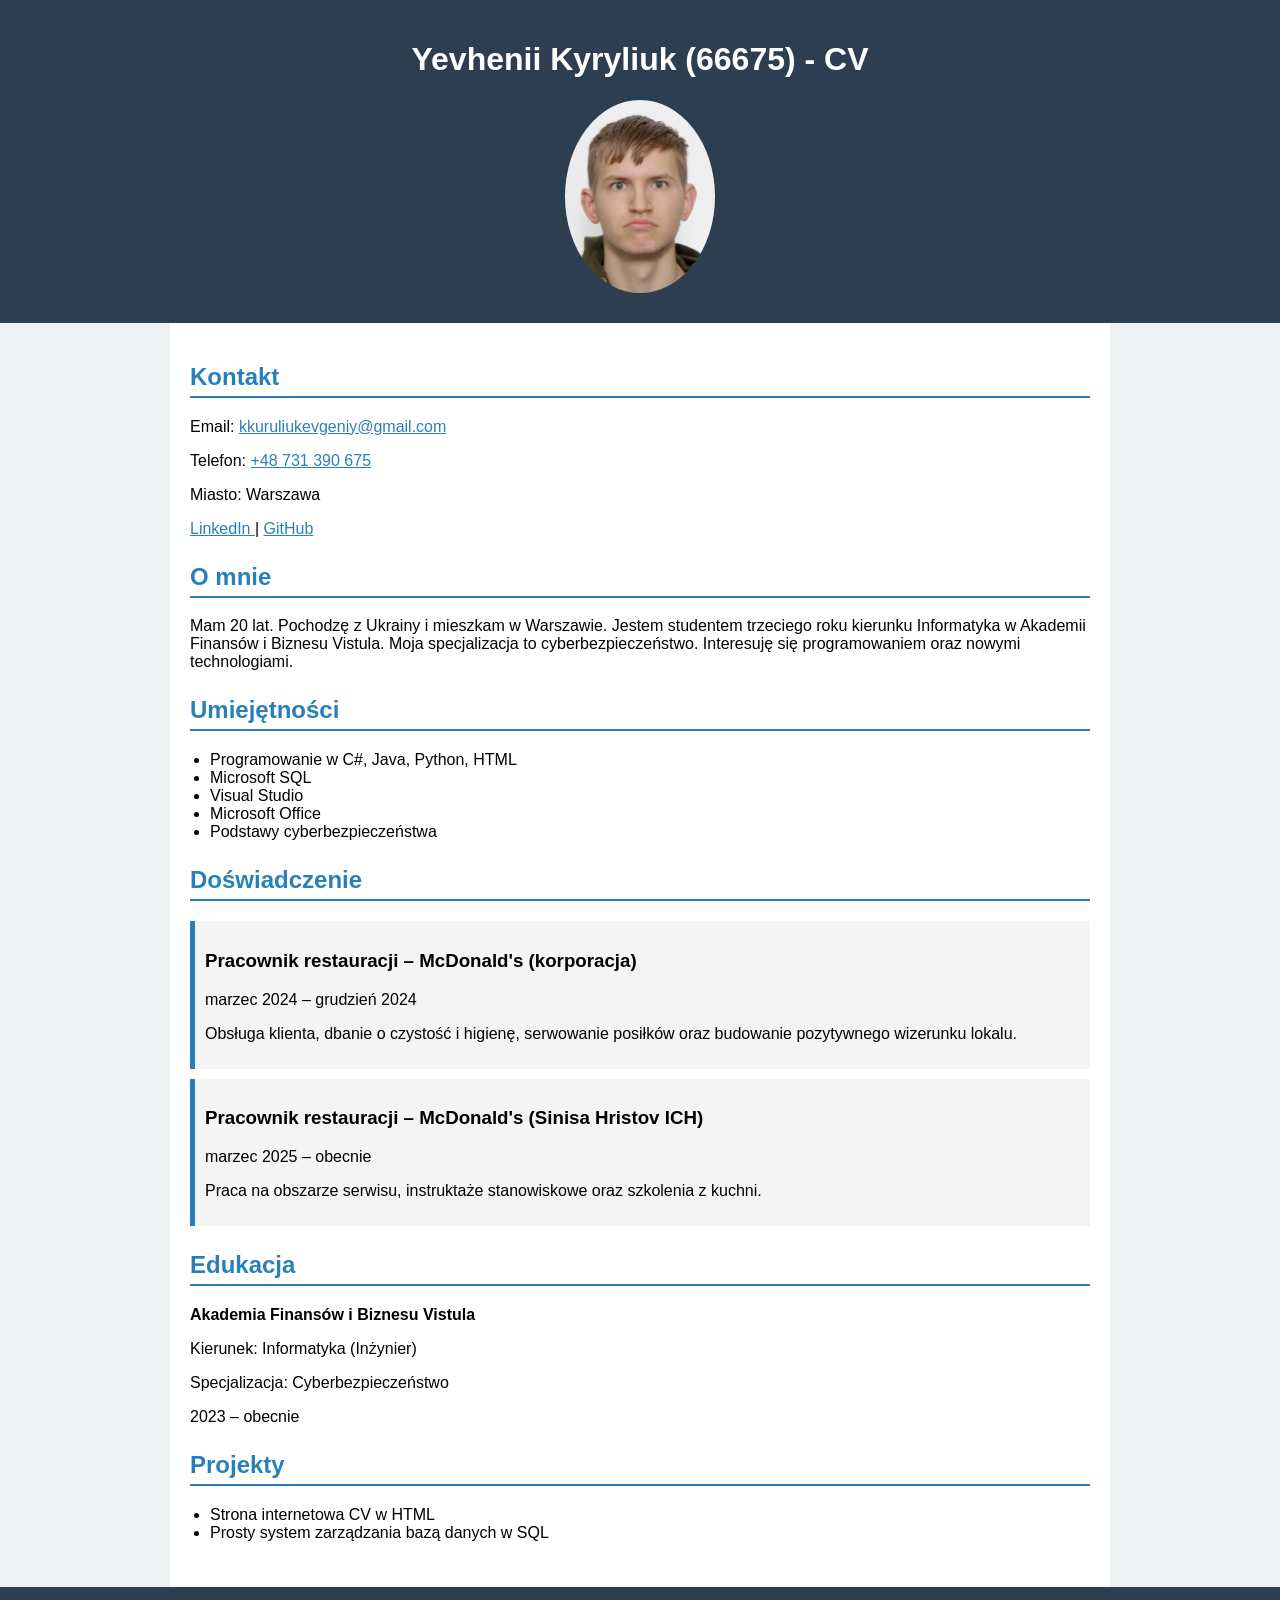
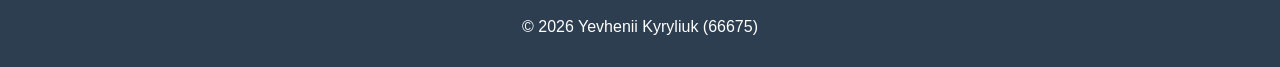
<file: zad1_cv/index.html>
<!DOCTYPE html>
<html lang="pl">
<head>
    <meta charset="UTF-8">
    <title>CV - Yevhenii Kyryliuk</title>
    <style>
        body {
            font-family: Arial, sans-serif;
            background-color: #eef2f3;
            margin: 0;
        }

        header {
            background-color: #2c3e50;
            color: white;
            padding: 20px;
            text-align: center;
        }

        main {
            max-width: 900px;
            margin: auto;
            background-color: white;
            padding: 20px;
        }

        section {
            margin-bottom: 25px;
        }

        h2 {
            border-bottom: 2px solid #2980b9;
            padding-bottom: 5px;
            color: #2980b9;
        }

        img {
            width: 150px;
            border-radius: 50%;
            display: block;
            margin: 10px auto;
        }

        ul {
            padding-left: 20px;
        }

        article {
            background-color: #f4f4f4;
            padding: 10px;
            margin-bottom: 10px;
            border-left: 5px solid #2980b9;
        }

        footer {
            text-align: center;
            padding: 15px;
            background-color: #2c3e50;
            color: white;
        }

        a {
            color: #2980b9;
        }
    </style>
</head>
<body>

<header>
    <h1>Yevhenii Kyryliuk (66675) - CV</h1>
    <img src="photo.jpg" alt="Zdjęcie profilowe Yevhenii Kyryliuk">
</header>

<main>

    <section>
        <h2>Kontakt</h2>
        <p>Email: <a href="mailto:kkuruliukevgeniy@gmail.com">kkuruliukevgeniy@gmail.com</a></p>
        <p>Telefon: <a href="tel:+48731390675">+48 731 390 675</a></p>
        <p>Miasto: Warszawa</p>

        <p>
            <a href="https://www.linkedin.com/in/yevhenii-kyryliuk-bb5644260" target="_blank" rel="noopener noreferrer">
                LinkedIn
            </a>
            |
            <a href="https://github.com/YevheniiKyryliuk66675" target="_blank" rel="noopener noreferrer">
                GitHub
            </a>
        </p>
    </section>

    <section>
        <h2>O mnie</h2>
        <p>
            Mam 20 lat. Pochodzę z Ukrainy i mieszkam w Warszawie.
            Jestem studentem trzeciego roku kierunku Informatyka
            w Akademii Finansów i Biznesu Vistula. Moja specjalizacja
            to cyberbezpieczeństwo. Interesuję się programowaniem
            oraz nowymi technologiami.
        </p>
    </section>

    <section>
        <h2>Umiejętności</h2>
        <ul>
            <li>Programowanie w C#, Java, Python, HTML</li>
            <li>Microsoft SQL</li>
            <li>Visual Studio</li>
            <li>Microsoft Office</li>
            <li>Podstawy cyberbezpieczeństwa</li>
        </ul>
    </section>

    <section>
        <h2>Doświadczenie</h2>

        <article>
            <h3>Pracownik restauracji – McDonald's (korporacja)</h3>
            <p>marzec 2024 – grudzień 2024</p>
            <p>
                Obsługa klienta, dbanie o czystość i higienę,
                serwowanie posiłków oraz budowanie pozytywnego
                wizerunku lokalu.
            </p>
        </article>

        <article>
            <h3>Pracownik restauracji – McDonald's (Sinisa Hristov ICH)</h3>
            <p>marzec 2025 – obecnie</p>
            <p>
                Praca na obszarze serwisu, instruktaże stanowiskowe
                oraz szkolenia z kuchni.
            </p>
        </article>

    </section>

    <section>
        <h2>Edukacja</h2>
        <p><strong>Akademia Finansów i Biznesu Vistula</strong></p>
        <p>Kierunek: Informatyka (Inżynier)</p>
        <p>Specjalizacja: Cyberbezpieczeństwo</p>
        <p>2023 – obecnie</p>
    </section>

    <section>
        <h2>Projekty</h2>
        <ul>
            <li>Strona internetowa CV w HTML</li>
            <li>Prosty system zarządzania bazą danych w SQL</li>
        </ul>
    </section>

</main>

<footer>
    <p>&copy; 2026 Yevhenii Kyryliuk (66675)</p>
</footer>

</body>
</html>
</file>
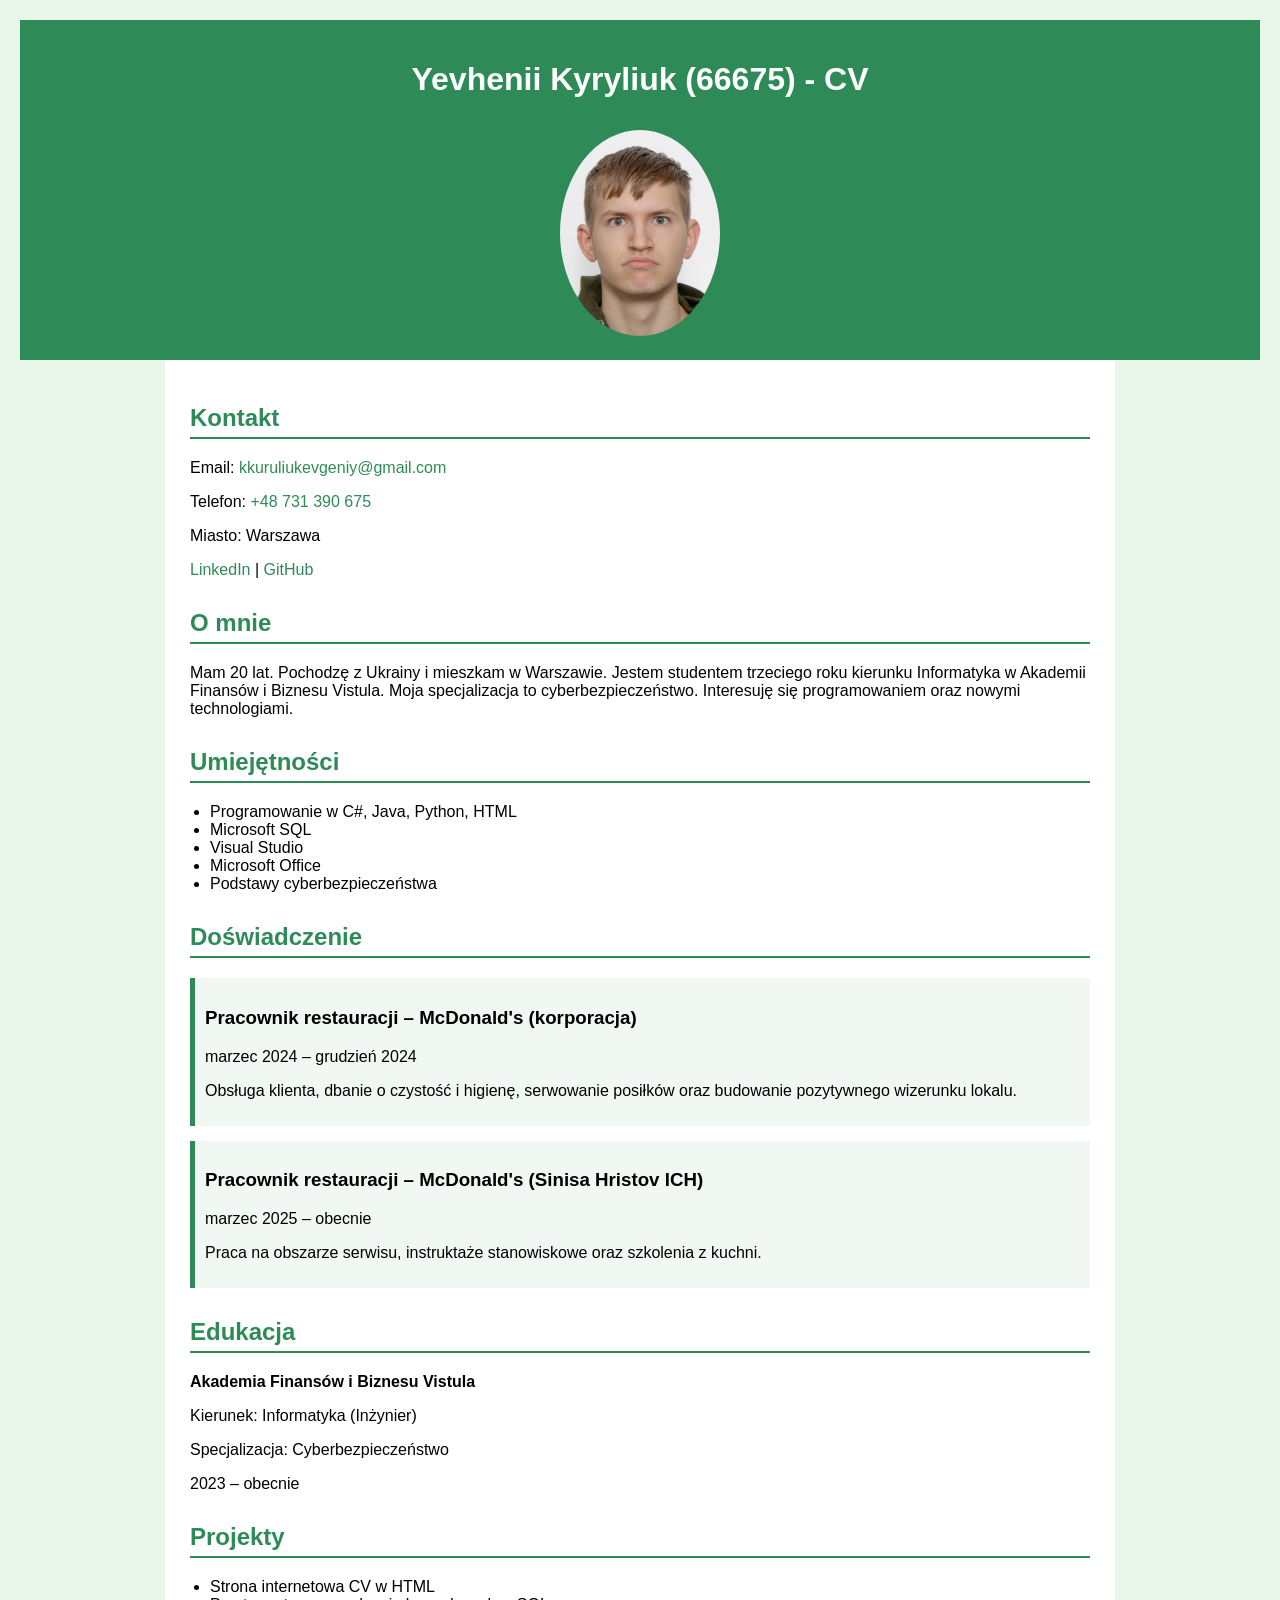
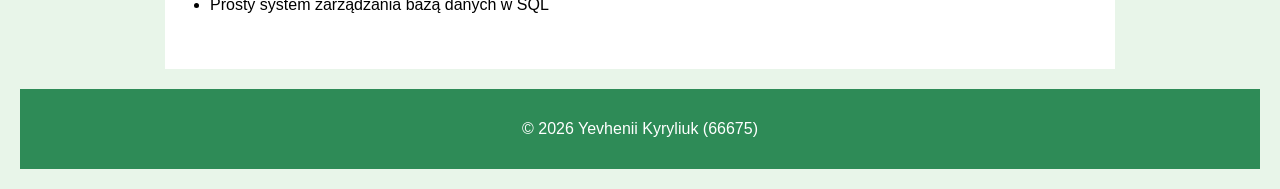
<file: zad2_css/index.html>
<!DOCTYPE html>
<html lang="pl">
<head>
    <meta charset="UTF-8">
    <title>CV - Yevhenii Kyryliuk</title>

   
    <link rel="stylesheet" href="styles.css">

</head>
<body>

<header>
    <h1>Yevhenii Kyryliuk (66675) - CV</h1>
    <img src="photo.jpg" alt="Zdjęcie profilowe Yevhenii Kyryliuk">
</header>

<main>

<section>
<h2>Kontakt</h2>

<p>Email:
<a href="mailto:kkuruliukevgeniy@gmail.com">
kkuruliukevgeniy@gmail.com
</a>
</p>

<p>Telefon:
<a href="tel:+48731390675">
+48 731 390 675
</a>
</p>

<p>Miasto: Warszawa</p>

<p>
<a href="https://www.linkedin.com/in/yevhenii-kyryliuk-bb5644260" target="_blank">
LinkedIn
</a>
|
<a href="https://github.com/YevheniiKyryliuk66675" target="_blank">
GitHub
</a>
</p>

</section>

<section>
<h2>O mnie</h2>

<p>
Mam 20 lat. Pochodzę z Ukrainy i mieszkam w Warszawie.
Jestem studentem trzeciego roku kierunku Informatyka
w Akademii Finansów i Biznesu Vistula.
Moja specjalizacja to cyberbezpieczeństwo.
Interesuję się programowaniem oraz nowymi technologiami.
</p>

</section>

<section>

<h2>Umiejętności</h2>

<ul>
<li>Programowanie w C#, Java, Python, HTML</li>
<li>Microsoft SQL</li>
<li>Visual Studio</li>
<li>Microsoft Office</li>
<li>Podstawy cyberbezpieczeństwa</li>
</ul>

</section>

<section>

<h2>Doświadczenie</h2>

<article>
<h3>Pracownik restauracji – McDonald's (korporacja)</h3>
<p>marzec 2024 – grudzień 2024</p>

<p>
Obsługa klienta, dbanie o czystość i higienę,
serwowanie posiłków oraz budowanie pozytywnego
wizerunku lokalu.
</p>
</article>

<article>
<h3>Pracownik restauracji – McDonald's (Sinisa Hristov ICH)</h3>
<p>marzec 2025 – obecnie</p>

<p>
Praca na obszarze serwisu, instruktaże stanowiskowe
oraz szkolenia z kuchni.
</p>

</article>

</section>

<section>

<h2>Edukacja</h2>

<p><strong>Akademia Finansów i Biznesu Vistula</strong></p>
<p>Kierunek: Informatyka (Inżynier)</p>
<p>Specjalizacja: Cyberbezpieczeństwo</p>
<p>2023 – obecnie</p>

</section>

<section>

<h2>Projekty</h2>

<ul>
<li>Strona internetowa CV w HTML</li>
<li>Prosty system zarządzania bazą danych w SQL</li>
</ul>

</section>

</main>

<footer>
<p>&copy; 2026 Yevhenii Kyryliuk (66675)</p>
</footer>

</body>
</html>
</file>
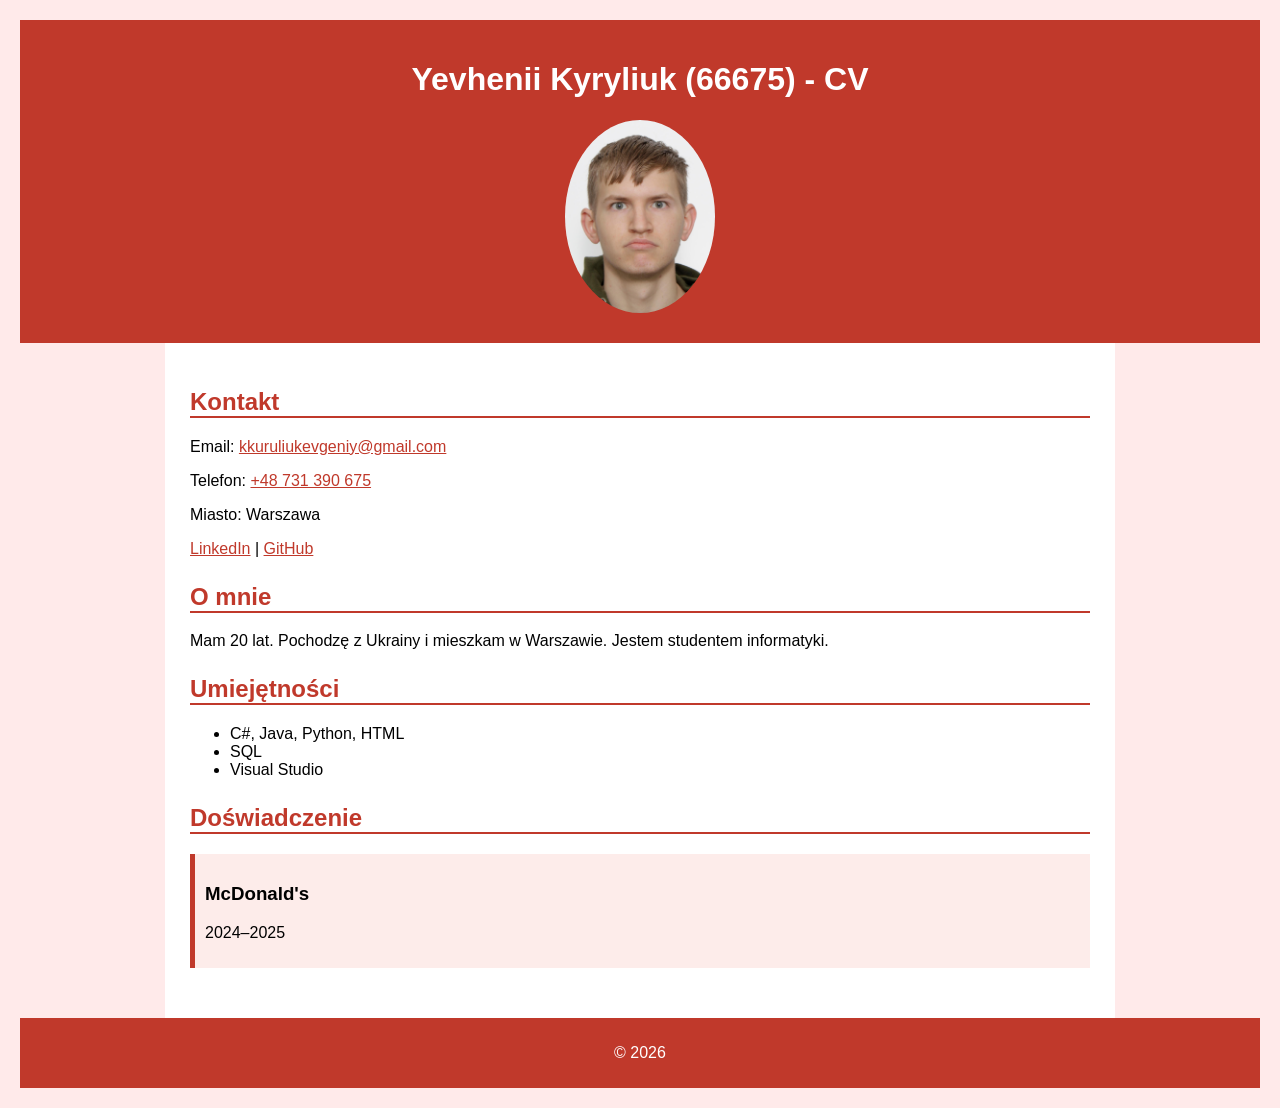
<file: zad3_motyw/index.html>
<!DOCTYPE html>
<html lang="pl">
<head>
    <meta charset="UTF-8">
    <title>CV - Yevhenii Kyryliuk</title>

   
    <link rel="stylesheet" href="red.css">

</head>
<body>

<header>
    <h1>Yevhenii Kyryliuk (66675) - CV</h1>
    <img src="photo.jpg" alt="Zdjęcie profilowe">
</header>

<main>

<section>
<h2>Kontakt</h2>

<p>Email:
<a href="mailto:kkuruliukevgeniy@gmail.com">
kkuruliukevgeniy@gmail.com
</a>
</p>

<p>Telefon:
<a href="tel:+48731390675">
+48 731 390 675
</a>
</p>

<p>Miasto: Warszawa</p>

<p>
<a href="https://www.linkedin.com/" target="_blank">LinkedIn</a> |
<a href="https://github.com/" target="_blank">GitHub</a>
</p>

</section>

<section>
<h2>O mnie</h2>
<p>
Mam 20 lat. Pochodzę z Ukrainy i mieszkam w Warszawie.
Jestem studentem informatyki.
</p>
</section>

<section>
<h2>Umiejętności</h2>
<ul>
<li>C#, Java, Python, HTML</li>
<li>SQL</li>
<li>Visual Studio</li>
</ul>
</section>

<section>
<h2>Doświadczenie</h2>

<article>
<h3>McDonald's</h3>
<p>2024–2025</p>
</article>

</section>

</main>

<footer>
<p>&copy; 2026</p>
</footer>

</body>
</html>
</file>
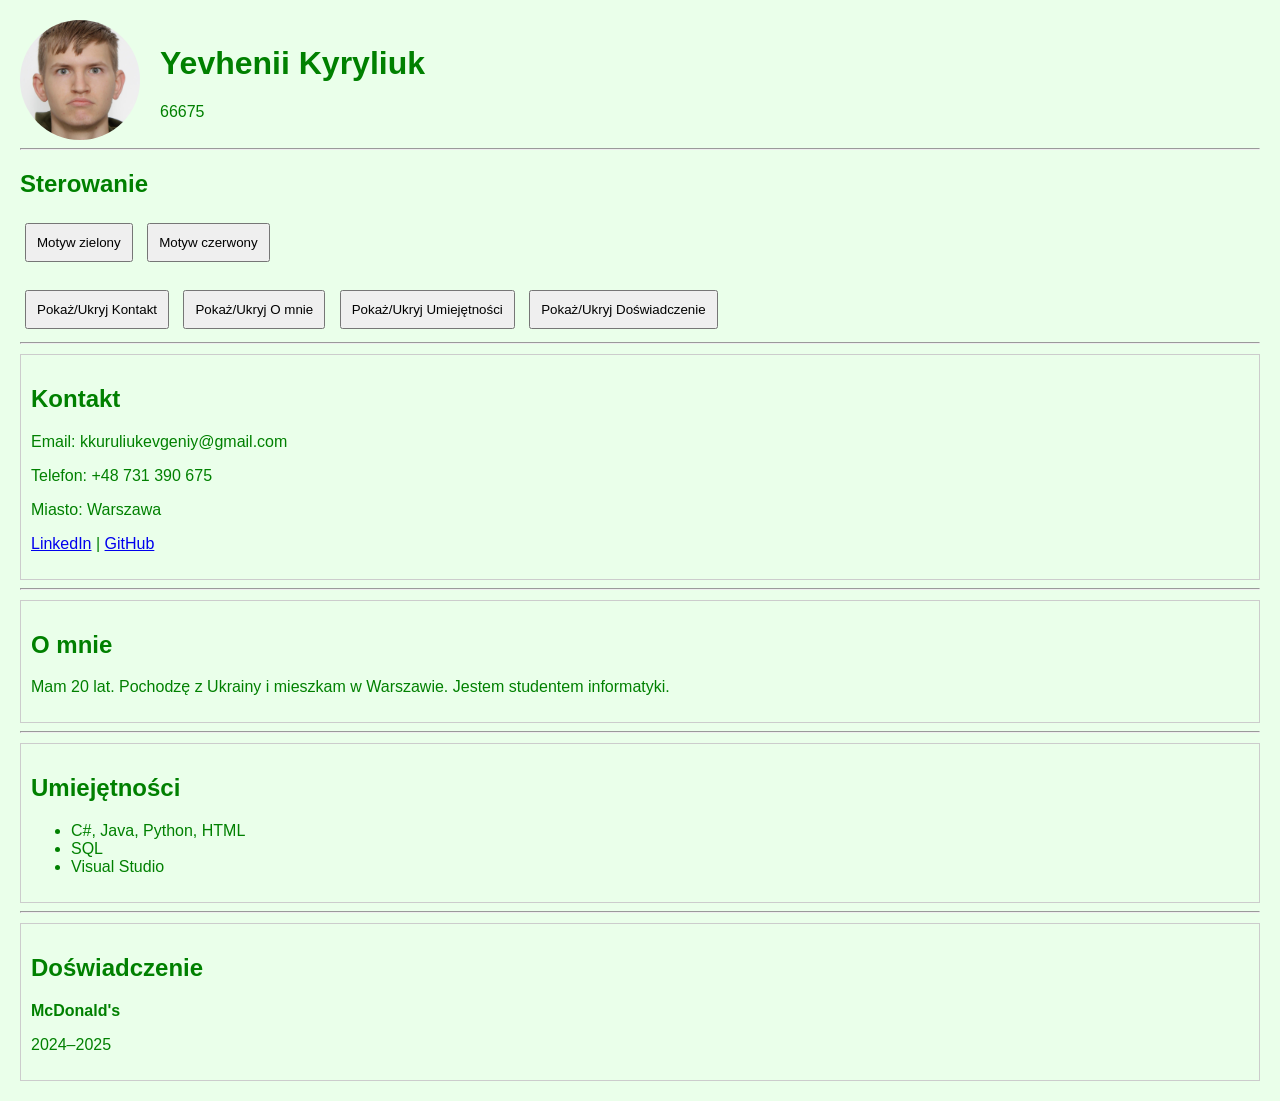
<file: zad4/index.html>
<!DOCTYPE html>
<html lang="pl">
<head>
    <meta charset="UTF-8">
    <title>Yevhenii Kyryliuk (66675) - CV</title>

    <link id="theme" rel="stylesheet" href="green.css">
</head>

<body>

<header>
    <img src="photo.jpg" alt="Zdjęcie profilowe" class="profile">

    <div>
        <h1>Yevhenii Kyryliuk</h1>
        <p>66675</p>
    </div>
</header>

<hr>

<h2>Sterowanie</h2>

<button onclick="setTheme('green')">Motyw zielony</button>
<button onclick="setTheme('red')">Motyw czerwony</button>

<br><br>

<button onclick="toggleSection('kontakt')">Pokaż/Ukryj Kontakt</button>
<button onclick="toggleSection('omnie')">Pokaż/Ukryj O mnie</button>
<button onclick="toggleSection('umiejetnosci')">Pokaż/Ukryj Umiejętności</button>
<button onclick="toggleSection('doswiadczenie')">Pokaż/Ukryj Doświadczenie</button>

<hr>

<section id="kontakt">
    <h2>Kontakt</h2>
    <p>Email: kkuruliukevgeniy@gmail.com</p>
    <p>Telefon: +48 731 390 675</p>
    <p>Miasto: Warszawa</p>

    <p>
        <a href="https://www.linkedin.com/in/yevhenii-kyryliuk-bb5644260" target="_blank">LinkedIn</a> |
        <a href="https://github.com/YevheniiKyryliuk66675/cv" target="_blank">GitHub</a>
    </p>
</section>

<hr>

<section id="omnie">
    <h2>O mnie</h2>
    <p>
        Mam 20 lat. Pochodzę z Ukrainy i mieszkam w Warszawie.
        Jestem studentem informatyki.
    </p>
</section>

<hr>

<section id="umiejetnosci">
    <h2>Umiejętności</h2>
    <ul>
        <li>C#, Java, Python, HTML</li>
        <li>SQL</li>
        <li>Visual Studio</li>
    </ul>
</section>

<hr>

<section id="doswiadczenie">
    <h2>Doświadczenie</h2>
    <p><strong>McDonald's</strong></p>
    <p>2024–2025</p>
</section>

<script src="script.js"></script>

</body>
</html>
</file>
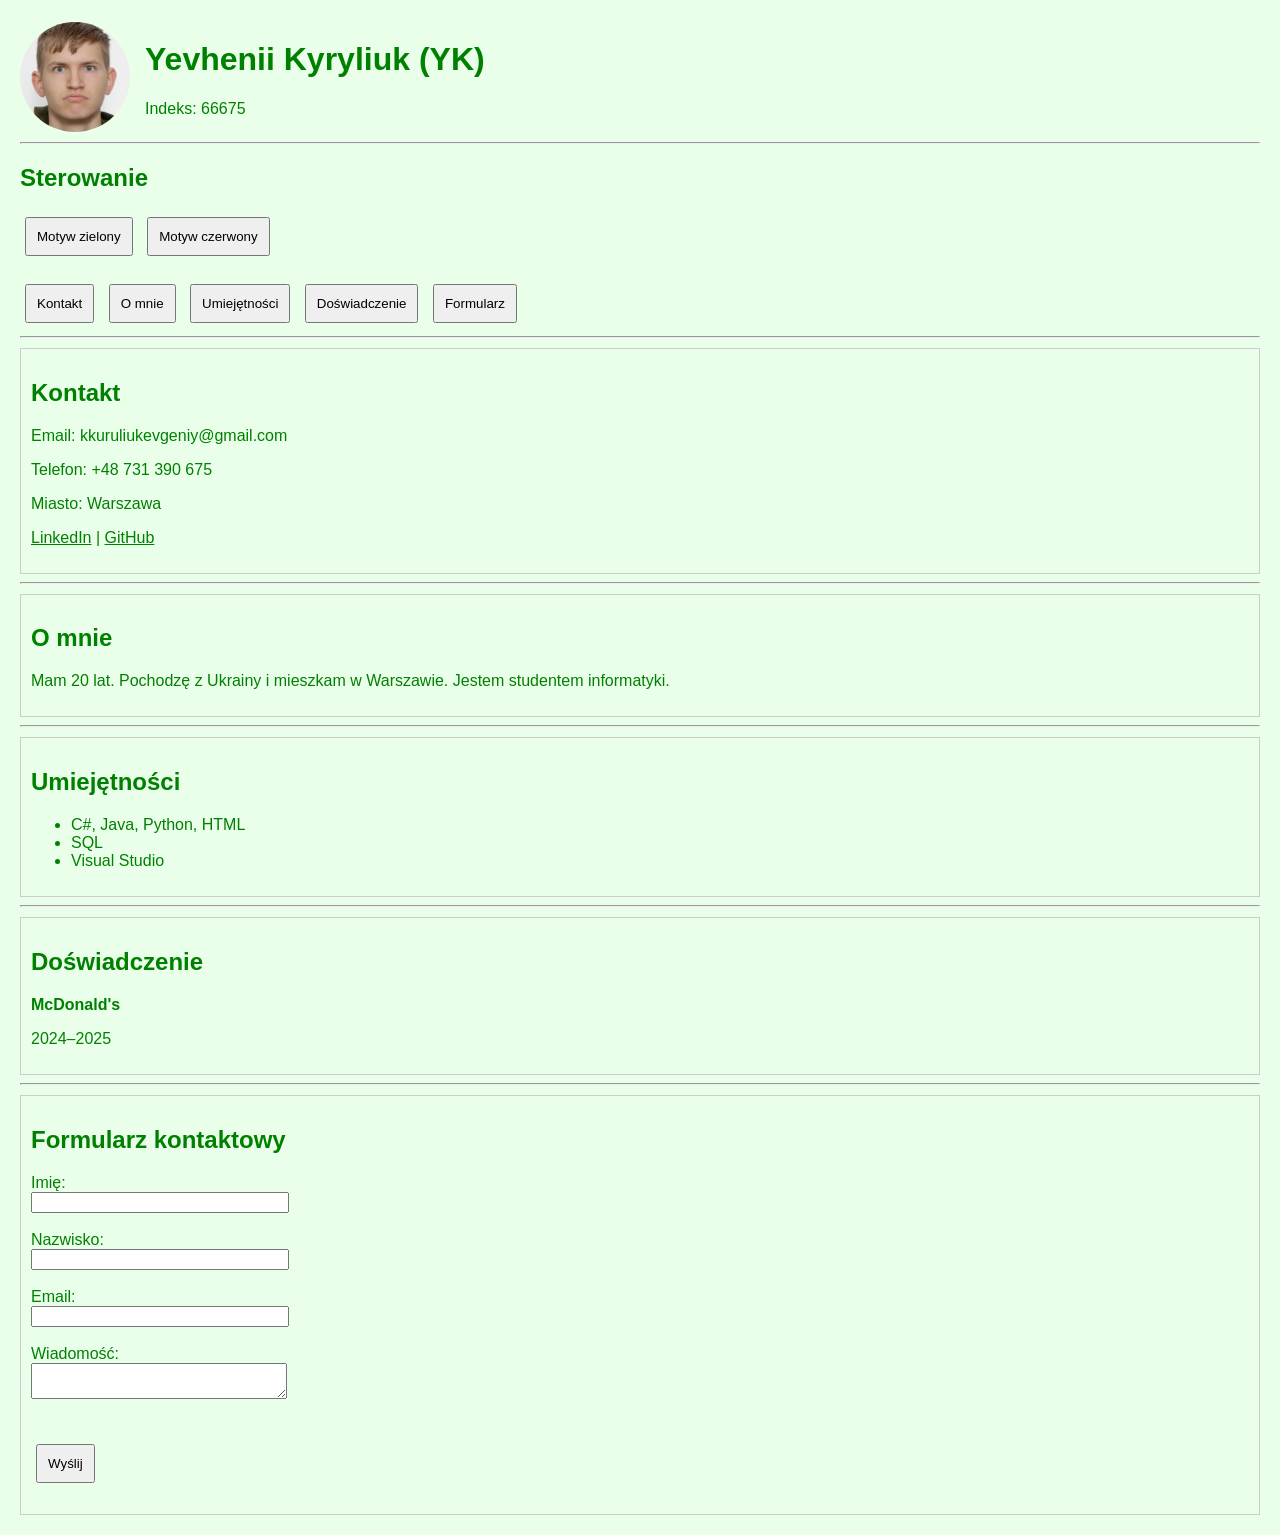
<file: zad5/index.html>
<!DOCTYPE html>
<html lang="pl">
<head>
    <meta charset="UTF-8">
    <title>Yevhenii Kyryliuk (66675) - CV</title>

    <link id="theme" rel="stylesheet" href="green.css">
</head>

<body>

<header>
    <img src="photo.jpg" alt="Zdjęcie profilowe" class="profile">

    <div>
        <h1>Yevhenii Kyryliuk (YK)</h1>
        <p>Indeks: 66675</p>
    </div>
</header>

<hr>

<h2>Sterowanie</h2>

<button onclick="setTheme('green')">Motyw zielony</button>
<button onclick="setTheme('red')">Motyw czerwony</button>

<br><br>

<button onclick="toggleSection('kontakt')">Kontakt</button>
<button onclick="toggleSection('omnie')">O mnie</button>
<button onclick="toggleSection('umiejetnosci')">Umiejętności</button>
<button onclick="toggleSection('doswiadczenie')">Doświadczenie</button>
<button onclick="toggleSection('formularz')">Formularz</button>

<hr>

<section id="kontakt">
    <h2>Kontakt</h2>
    <p>Email: kkuruliukevgeniy@gmail.com</p>
    <p>Telefon: +48 731 390 675</p>
    <p>Miasto: Warszawa</p>

    <p>
        <a href="https://www.linkedin.com/in/yevhenii-kyryliuk-bb5644260" target="_blank">LinkedIn</a> |
        <a href="https://github.com/YevheniiKyryliuk66675/cv" target="_blank">GitHub</a>
    </p>
</section>

<hr>

<section id="omnie">
    <h2>O mnie</h2>
    <p>Mam 20 lat. Pochodzę z Ukrainy i mieszkam w Warszawie. Jestem studentem informatyki.</p>
</section>

<hr>

<section id="umiejetnosci">
    <h2>Umiejętności</h2>
    <ul>
        <li>C#, Java, Python, HTML</li>
        <li>SQL</li>
        <li>Visual Studio</li>
    </ul>
</section>

<hr>

<section id="doswiadczenie">
    <h2>Doświadczenie</h2>
    <p><strong>McDonald's</strong></p>
    <p>2024–2025</p>
</section>

<hr>

<section id="formularz">
    <h2>Formularz kontaktowy</h2>

    <form id="contactForm">

        <label>Imię:</label><br>
        <input type="text" id="imie"><br>
        <span class="error" id="errorImie"></span><br>

        <label>Nazwisko:</label><br>
        <input type="text" id="nazwisko"><br>
        <span class="error" id="errorNazwisko"></span><br>

        <label>Email:</label><br>
        <input type="text" id="email"><br>
        <span class="error" id="errorEmail"></span><br>

        <label>Wiadomość:</label><br>
        <textarea id="wiadomosc"></textarea><br>
        <span class="error" id="errorWiadomosc"></span><br><br>

        <button type="submit">Wyślij</button>

    </form>

    <p id="successMessage"></p>
</section>

<script src="script.js"></script>

</body>
</html>
</file>
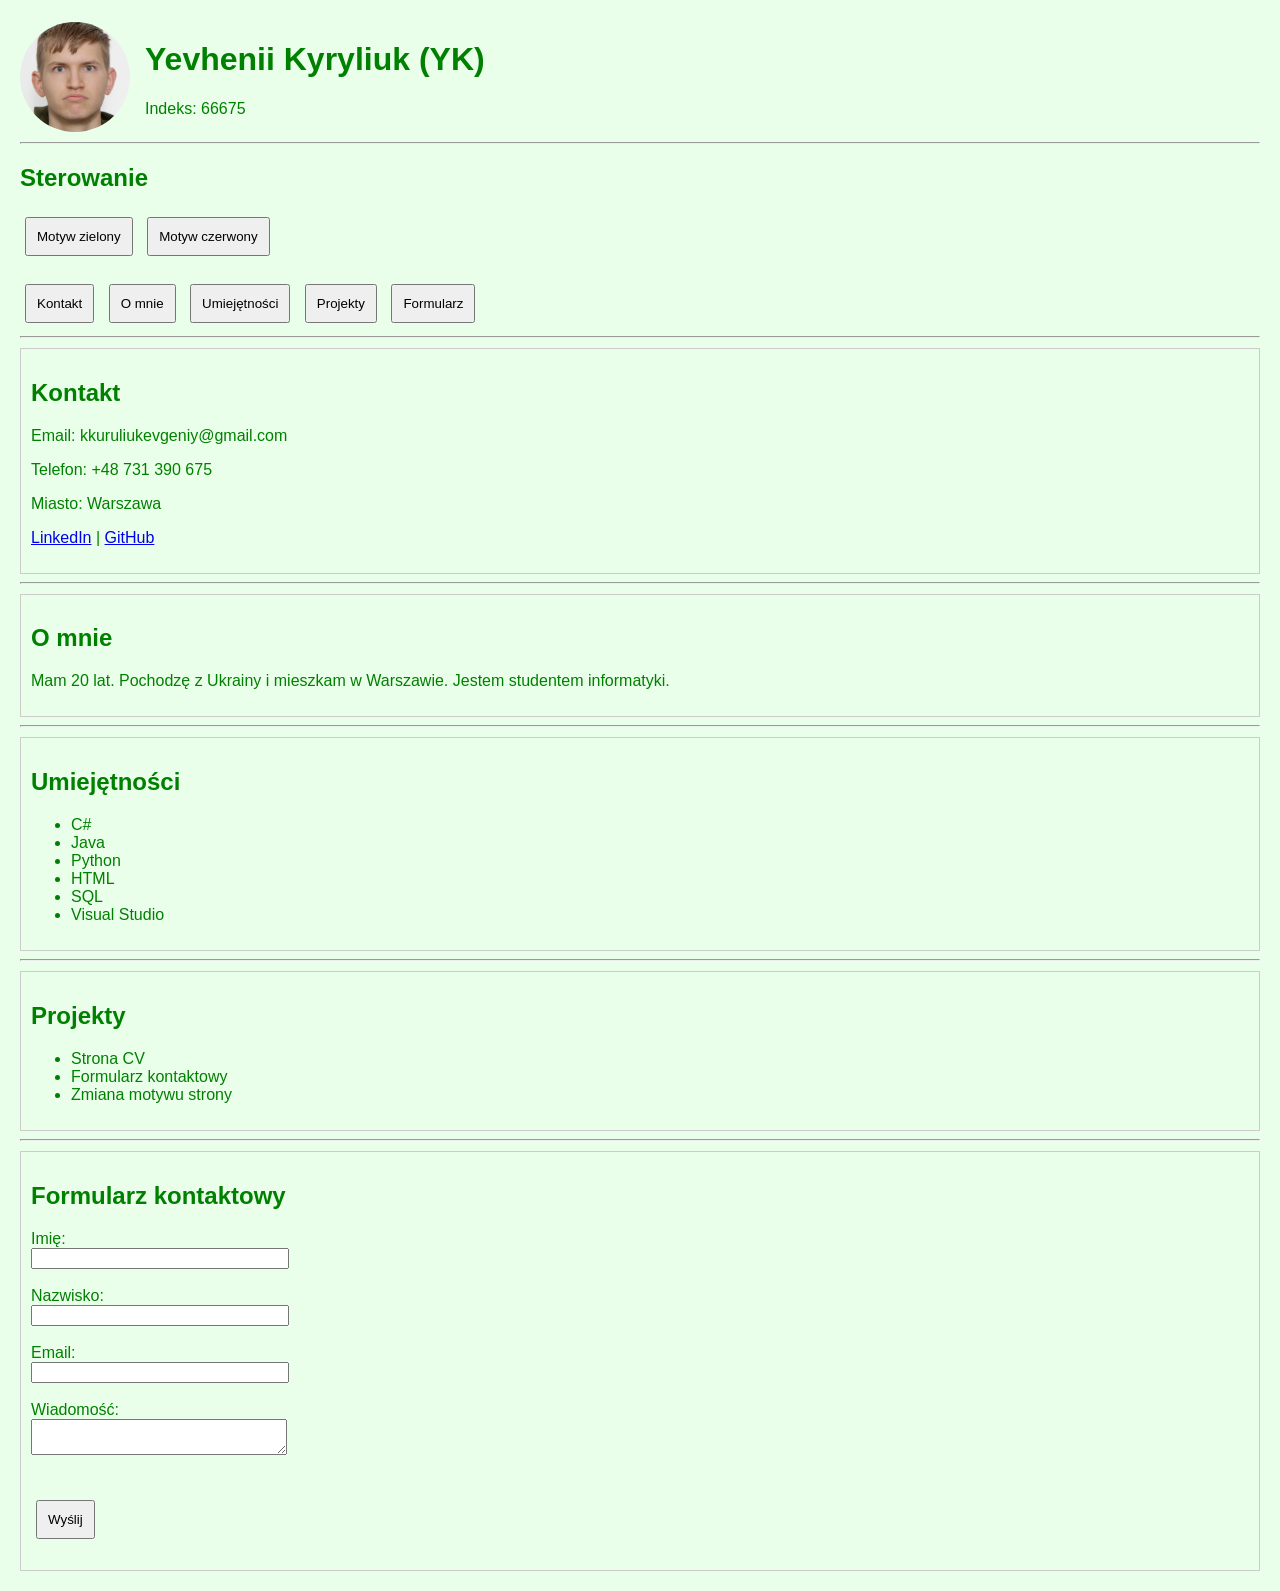
<file: zad6/index.html>
<!DOCTYPE html>
<html lang="pl">
<head>
    <meta charset="UTF-8">
    <title>Yevhenii Kyryliuk (66675) - CV</title>

    <link id="theme" rel="stylesheet" href="green.css">
</head>

<body>

<header>
    <img src="photo.jpg" alt="Zdjęcie profilowe" class="profile">

    <div>
        <h1 id="name"></h1>
        <p id="index"></p>
    </div>
</header>

<hr>

<h2>Sterowanie</h2>

<button onclick="setTheme('green')">Motyw zielony</button>
<button onclick="setTheme('red')">Motyw czerwony</button>

<br><br>

<button onclick="toggleSection('kontakt')">Kontakt</button>
<button onclick="toggleSection('omnie')">O mnie</button>
<button onclick="toggleSection('umiejetnosci')">Umiejętności</button>
<button onclick="toggleSection('projekty')">Projekty</button>
<button onclick="toggleSection('formularz')">Formularz</button>

<hr>

<section id="kontakt">
    <h2>Kontakt</h2>
    <p>Email: kkuruliukevgeniy@gmail.com</p>
    <p>Telefon: +48 731 390 675</p>
    <p>Miasto: Warszawa</p>

    <p>
        <a href="https://www.linkedin.com/in/yevhenii-kyryliuk-bb5644260" target="_blank">LinkedIn</a> |
        <a href="https://github.com/YevheniiKyryliuk66675/cv" target="_blank">GitHub</a>
    </p>
</section>

<hr>

<section id="omnie">
    <h2>O mnie</h2>
    <p>Mam 20 lat. Pochodzę z Ukrainy i mieszkam w Warszawie. Jestem studentem informatyki.</p>
</section>

<hr>

<section id="umiejetnosci">
    <h2>Umiejętności</h2>
    <ul id="skillsList"></ul>
</section>

<hr>

<section id="projekty">
    <h2>Projekty</h2>
    <ul id="projectsList"></ul>
</section>

<hr>

<section id="formularz">
    <h2>Formularz kontaktowy</h2>

    <form id="contactForm">

        <label>Imię:</label><br>
        <input type="text" id="imie"><br>
        <span class="error" id="errorImie"></span><br>

        <label>Nazwisko:</label><br>
        <input type="text" id="nazwisko"><br>
        <span class="error" id="errorNazwisko"></span><br>

        <label>Email:</label><br>
        <input type="text" id="email"><br>
        <span class="error" id="errorEmail"></span><br>

        <label>Wiadomość:</label><br>
        <textarea id="wiadomosc"></textarea><br>
        <span class="error" id="errorWiadomosc"></span><br><br>

        <button type="submit">Wyślij</button>

    </form>

    <p id="successMessage"></p>
</section>

<script src="script.js"></script>

</body>
</html>
</file>
<file: zad2_css/styles.css>
body {

    font-family: Verdana, Geneva, Tahoma, sans-serif;
    background-color: #e8f5e9;
    margin: 0;
    padding: 20px;

}

header {

    background-color: #2e8b57;
    color: white;
    text-align: center;
    padding: 20px;

}

main {

    max-width: 900px;
    margin: auto;
    background: white;
    padding: 25px;

}

section {

    margin-bottom: 30px;

}

h2 {

    color: #2e8b57;
    border-bottom: 2px solid #2e8b57;
    padding-bottom: 5px;

}

img {

    width: 160px;
    border-radius: 50%;
    margin-top: 10px;

}

ul {

    padding-left: 20px;

}

article {

    background-color: #f1f8f4;
    border-left: 5px solid #2e8b57;
    padding: 10px;
    margin-bottom: 15px;

}

a {

    color: #2e8b57;
    text-decoration: none;

}

footer {

    background-color: #2e8b57;
    color: white;
    text-align: center;
    padding: 15px;
    margin-top: 20px;

}
</file>
<file: zad3_motyw/red.css>
body {
    font-family: Arial, sans-serif;
    background-color: #ffeaea;
    margin: 0;
    padding: 20px;
}

header {
    background-color: #c0392b;
    color: white;
    text-align: center;
    padding: 20px;
}

main {
    max-width: 900px;
    margin: auto;
    background: white;
    padding: 25px;
}

section {
    margin-bottom: 25px;
}

h2 {
    color: #c0392b;
    border-bottom: 2px solid #c0392b;
}

article {
    background-color: #fdecea;
    border-left: 5px solid #c0392b;
    padding: 10px;
}

a {
    color: #c0392b;
}

footer {
    background-color: #c0392b;
    color: white;
    text-align: center;
    padding: 10px;
}


img {
    width: 150px;
    height: auto;
    border-radius: 50%;
    display: block;
    margin: 10px auto;
}
</file>
<file: zad4/green.css>
body {
    font-family: Arial, sans-serif;
    background-color: #eaffea;
    color: green;
    margin: 20px;
}

header {
    display: flex;
    align-items: center;
    gap: 20px;
}

.profile {
    width: 120px;
    height: 120px;
    object-fit: cover;
    border-radius: 50%;
}
button {
    padding: 10px;
    margin: 5px;
    cursor: pointer;
}

section {
    border: 1px solid #ccc;
    padding: 10px;
    margin-top: 10px;
}
</file>
<file: zad5/green.css>
body {
    font-family: Arial;
    background-color: #eaffea;
    color: green;
    margin: 20px;
}

header {
    display: flex;
    align-items: center;
    gap: 15px;
}

img.profile {
    width: 110px;
    height: 110px;
    object-fit: cover;
    border-radius: 50%;
}

button {
    padding: 10px;
    margin: 5px;
}

section {
    border: 1px solid #ccc;
    padding: 10px;
    margin-top: 10px;
}

a {
    color: inherit;
}

.error {
    color: red;
    font-size: 14px;
}

#successMessage {
    color: green;
    font-weight: bold;
}

input, textarea {
    width: 250px;
}
</file>
<file: zad6/green.css>
body {
    font-family: Arial;
    background-color: #eaffea;
    color: green;
    margin: 20px;
}

header {
    display: flex;
    align-items: center;
    gap: 15px;
}

img.profile {
    width: 110px;
    height: 110px;
    object-fit: cover;
    border-radius: 50%;
}

button {
    padding: 10px;
    margin: 5px;
}

section {
    border: 1px solid #ccc;
    padding: 10px;
    margin-top: 10px;
}

.error {
    color: red;
}

#successMessage {
    color: green;
    font-weight: bold;
}

input, textarea {
    width: 250px;
}
</file>
